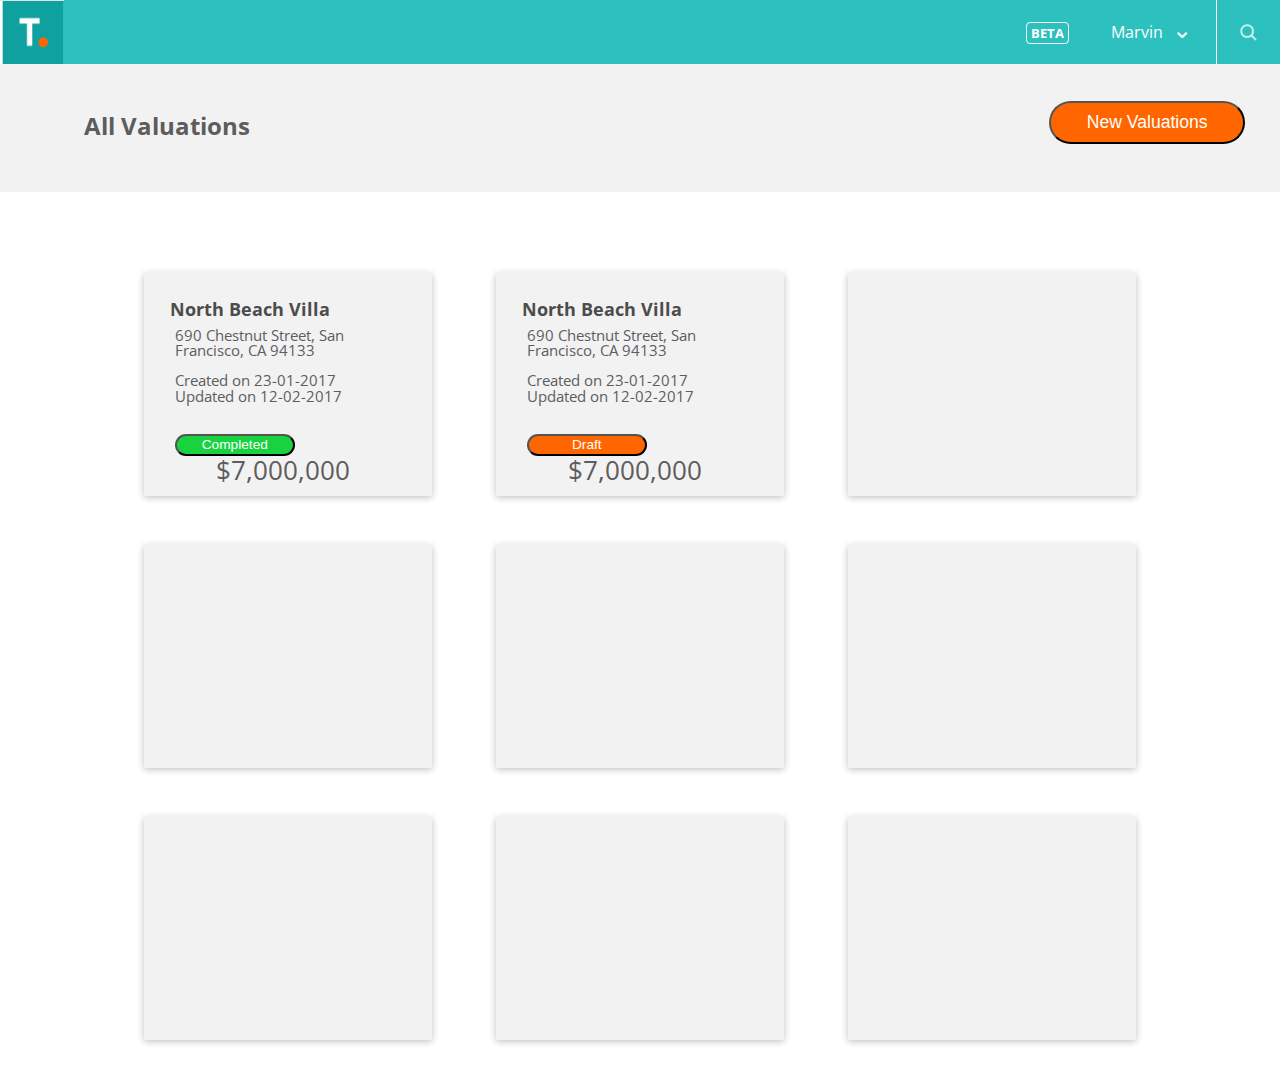
<file: index.html>
<!DOCTYPE HTML>
<html>
	<head>
		<title></title>
		<meta charset="utf-8" />
		<meta name="viewport" content="width=device-width, initial-scale=1" />
		<link href="https://fonts.googleapis.com/css?family=Open+Sans" rel="stylesheet">
		<link rel="stylesheet" href="my.css" />
	</head>
	<body>
		<header>
            <div class="header-image"  id="logo-small">
                <img class="header-image" src="t-logo-small.png" alt="Your logo here" />
            </div>
			<div id="menu">
                <div id="label">BETA</div>
                Marvin
				<div id="symbol">&#8964;</div>
                <div class="header-image" id="search">
                    <img class="header-image"  src="search-icon.png" alt="Seach" />
                </div>
			</div> 
		</header>
		<header id="large-sub-header">
			<div id="index">All Valuations</div>
			<button id="header" type="submit" onclick="location.href='property-info.html'">New Valuations</button>
        </header>
        <div class="home">
			<div class="preview-box">
				<div class="preview-title">North Beach Villa</div>
				<div class="preview-content">
				690 Chestnut Street, San Francisco, CA 94133
				<br><br>
				Created on     23-01-2017
				<br>
				Updated on     12-02-2017
				<br><br><br>
				<button class="status" id="completed">Completed</button> 
				<span id="price">$7,000,000</span>
				</div>
			</div>
			<div class="preview-box">
				<div class="preview-title">North Beach Villa</div>
				<div class="preview-content">
				690 Chestnut Street, San Francisco, CA 94133
				<br><br>
				Created on     23-01-2017
				<br>
				Updated on     12-02-2017
				<br><br><br>
				<button class="status">Draft</button> 
				<span id="price">$7,000,000</span>
				</div>
			</div>
			<div class="preview-box"></div>
			<div class="preview-box"></div>
			<div class="preview-box"></div>
			<div class="preview-box"></div>
			<div class="preview-box"></div>
			<div class="preview-box"></div>
			<div class="preview-box"></div>
        </div>
	</body>
</html>
</file>
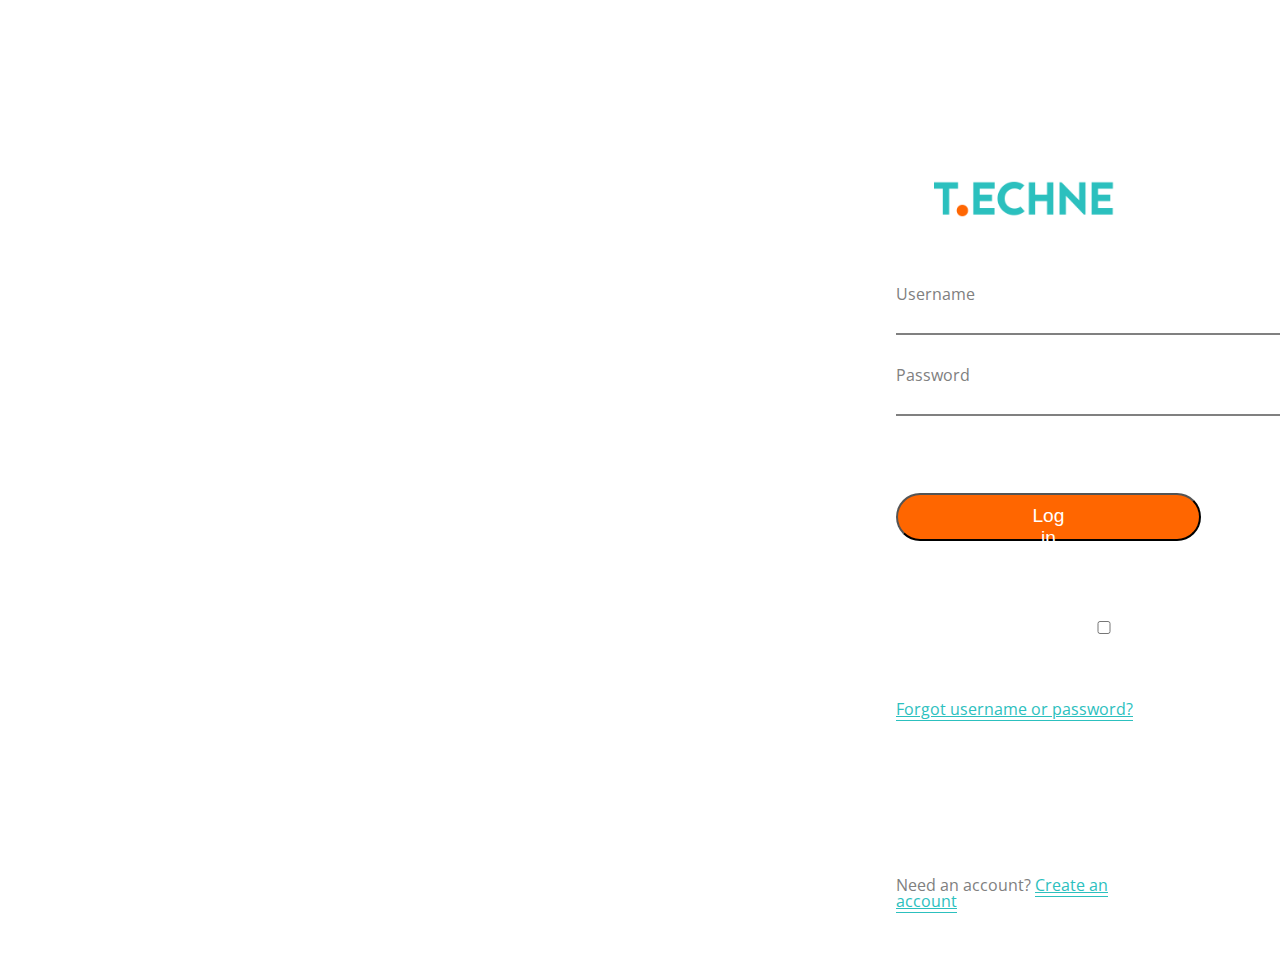
<file: login.html>
<!DOCTYPE HTML>
<html>
<head>
    <title>CRE</title>
    <meta charset="utf-8" />
    <meta name="viewport" content="width=device-width, initial-scale=1" />
    <link href="https://fonts.googleapis.com/css?family=Open+Sans" rel="stylesheet">
	<link rel="stylesheet" href="my.css" />
    <style>
      body {
          display: grid;
          grid-template-columns: 60% 40%;
          font-family: "Open Sans", sans-serif;
          color: gray;
      }

      #hero-img {
          min-height: 100vh;
          background-image: url(https://cdn.glitch.com/34421403-ae74-405f-a72f-bca10d865337%2Foriginal.PNG?1519086761826);
          background-size: cover;
      }

     #logo {
        display: block;
        margin: 11em auto 4em;
    }

    form {
        width: 50%;
        margin: 0 auto;
    }

    label {
        display: block;
        width: 40em;
        color: gray;
        margin: 2em 0;
    }

    label div {
        display: block;
        font-size: 1em;
    }

    label:hover div {
        color: #2CC0BE;
        display: block;
    }

    label:hover {
        color: gray;
    }

    input {
        border: none;
        outline: none;
        font-size: 1.3em;
        padding: 0em 1.5em;
        margin-left: 0%;
        border-bottom: 2px solid gray;
    }

    label:hover input {
        color:gray;
        border-bottom: 2px solid #2CC0BE;
    }

    button {
        display: block;
        margin: 4em auto 4em;
        border-radius: 100px;
        color: white;
        font-size: 1.2em;
        padding: 0.5em 7em;
        background-color: #FF6600;
    
    }
    
    a {
        color: #2CC0BE;
        border-bottom: 1px solid #2CC0BE;
    }
    
    /* Make placeholder text transparent on focus */
    input:focus::-webkit-input-placeholder { 
        color:transparent; 
    }
    input:focus:-moz-placeholder { /* Firefox 18- */ 
        color:transparent; 
    }

    input:focus::-moz-placeholder {  /* Firefox 19+ */
        color:transparent; 
    }
    input:focus:-ms-input-placeholder {  
        color:transparent;
    } 

   #helper {
        display: block;
        width: 50%;
        margin: 4em auto;
   }

   #bottom {
        display: block;
        width: 50%;
        margin: 10em auto 1em;
   }

    </style>
</head>
<body>
    <div id="hero-img"></div>
    <div id="wrapper">
        <img id="logo" src="logo.png" alt="Your logo here" width="200" />
        <form>
            <label>
                <div>Username</div>
                <input>
            </label>
            <label>
                <div>Password</div>
                <input type="password">
            </label>
            <button>
                Log in
            </button>
            <label>
                <input type="checkbox">
                Keep me logged in    
            </label>
        </form>
        <div id="helper"><a href="#">Forgot username or password?</a></div>
        <div id="bottom">Need an account? <a href="#">Create an account</a></div>
    </div>
    <!--    
    <div class="image left" style="top:0; max-width:50%; min-height: 100%">
            <img src="https://cdn.glitch.com/34421403-ae74-405f-a72f-bca10d865337%2Foriginal.PNG?1519086761826" alt="people talking" />
        </div>
        <div class="right">
            <div class="right align-center" style="padding-top: 10%">
            <h2>Name/ Logo</h2>
            </div>
            <div class="align-center">
                <form action="#" method="post">
                <div class="field half" style="width:24%; margin-right:10%">
                                <input name="username" id="name" type="text" placeholder="Username">
                </div>
                <div class="field half" style="width:24%; margin-right:10%">
                    <input name="password" id="password" type="text" placeholder="Password">
                </div>
                <div>
                    <input type="checkbox" id="keepLoggedIn" name="keepLoggedIn" value="keepLoggedIn">
                    <label for="keepLoggedIn">Keep me logged in</label>
                </div>
                <div>
                    <button type="submit" style="box-shadow:#FFFFFF;color:#FFFFFF;background-color: #FF6600;">Log in</button>
                </div>
                </form>
            

                <div class="copyright align-center"  style="margin-top: 5%; margin-left: 50%;"><a href="#">Forgot username or password?</a></div>

                <div class="copyright align-center"  style="margin-top: 5%; margin-left: 50%;">Need an account? <a href="#">Create an account</a></div>
            </div>
        </div>

        <script src="assets/js/jquery.min.js"></script>
        <script src="assets/js/skel.min.js"></script>
        <script src="assets/js/util.js"></script>
        <script src="assets/js/main.js"></script>
    -->
</body>
</html>
</file>
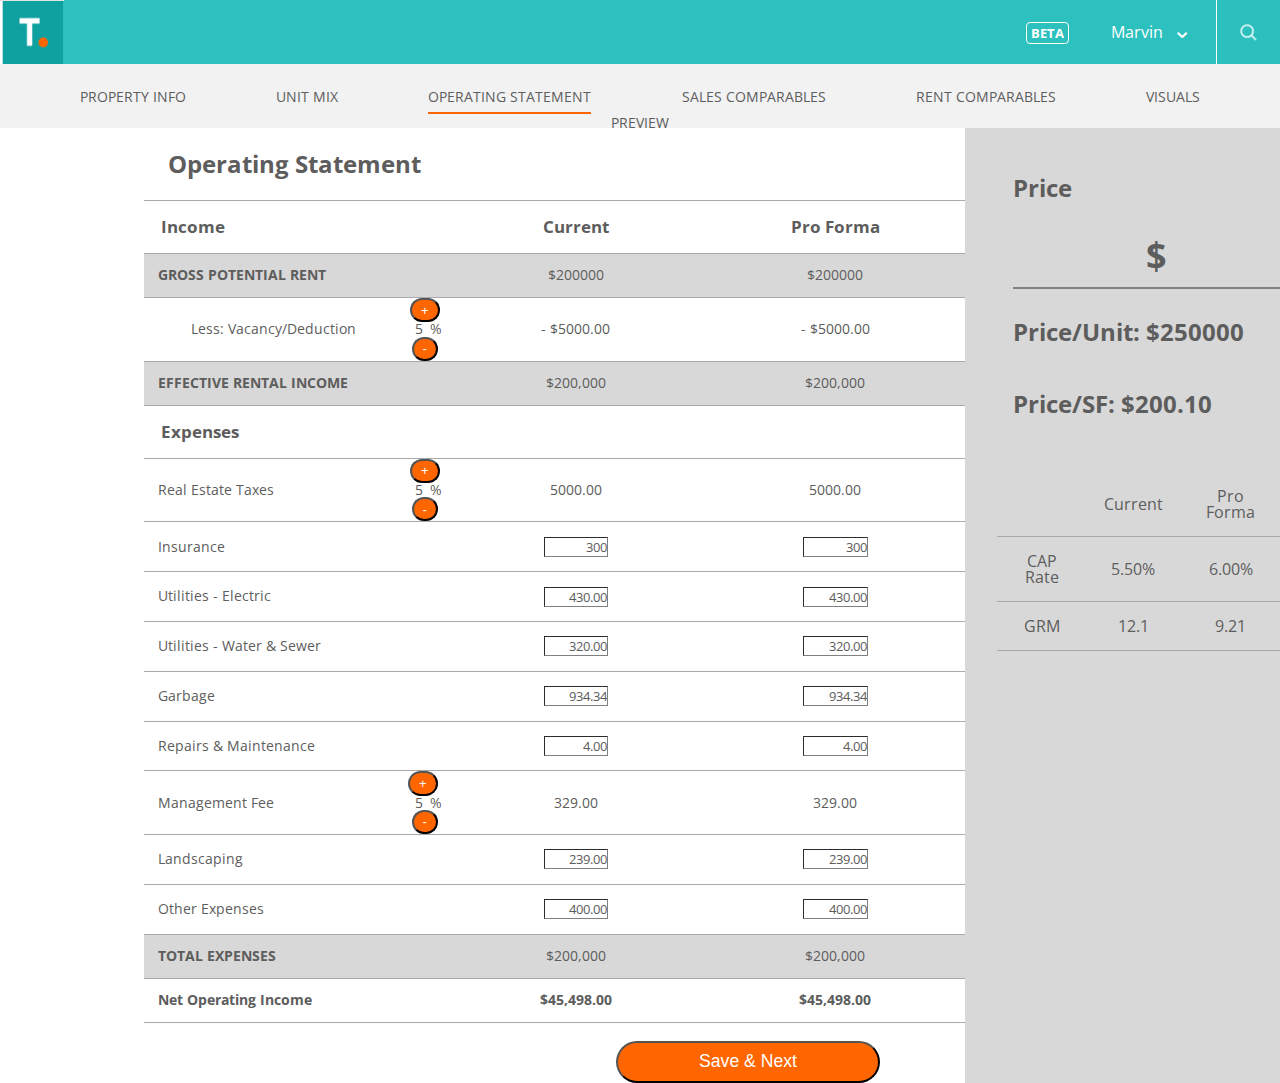
<file: operating-statement.html>
<!DOCTYPE HTML>
<html>
	<head>
		<title></title>
		<meta charset="utf-8" />
		<meta name="viewport" content="width=device-width, initial-scale=1" />
		<link href="https://fonts.googleapis.com/css?family=Open+Sans" rel="stylesheet">
		<link rel="stylesheet" href="my.css" />
	</head>
	<body>
		<header>
            <div class="header-image"  id="logo-small">
                <img class="header-image" src="t-logo-small.png" alt="Your logo here" />
            </div>
			<div id="menu">
                <div id="label">BETA</div>
                Marvin
				<div id="symbol">&#8964;</div>
                <div class="header-image" id="search">
                    <img class="header-image"  src="search-icon.png" alt="Search" />
                </div>
			</div> 
		</header>
		<header id="sub-header">
			<nav>
				<ul>
					<li><a href="property-info.html">PROPERTY INFO</a></li>
					<li><a href="unit-mix.html">UNIT MIX</a></li>
					<li id="selected"><a>OPERATING STATEMENT</a></li>
					<li><a href="sales-comparables.html">SALES COMPARABLES</a></li>
					<li><a href="rent-comparables.html">RENT COMPARABLES</a></li>
					<li><a href="visuals.html">VISUALS</a></li>
					<li><a href="preview.html">PREVIEW</a></li>
				</ul>
			</nav>
		</header>
		<div class="two-columns">
			<h1 id="tc-header">Operating Statement</h1>
			<main>
				<table id="os">
					<thead>
						<tr>
							<th class="sub-section l-align bolder" colspan="2">Income</th>
							<th class="sub-section">Current</th>
							<th class="sub-section">Pro Forma</th>
						</tr>
					</thead>
					<tr class="total">
						<td class="l-align bold" colspan="2">GROSS POTENTIAL RENT</td>
						<td>$<span id="gpr-current">200000</span></td>
						<td>$<span id="gpr-future">200000</span></td>
					</tr>
					<tr>
						<td>Less: Vacancy/Deduction</td>
						<td class="setting"><button class="percent" id="vacancy-plus">+</button><span id="vacancy">  5</span>% <button class="percent" id="vacancy-minus">-</button></td>
						<td>- $<span id="vacancy-current">5000.00</span></td>
						<td>- $<span id="vacancy-future">5000.00</span></td>
					</tr>
					<tr class="total">
						<td class="l-align bold" colspan="2">EFFECTIVE RENTAL INCOME</td>
						<td>$200,000</td>
						<td>$200,000</td>
					</tr>
					<tr>
						<td class="sub-section l-align bolder" span="4">Expenses</td>
					</tr>
					<tr>
						<td class="l-align">Real Estate Taxes</td>
						<td class="setting"><button class="percent" id="taxes-plus">+</button><span id="taxes">  5</span>% <button class="percent" id="taxes-minus">-</button></td>
						<td id="taxes-current">5000.00</td>
						<td id="taxes-future">5000.00</td>
					</tr>
					<tr>
						<td class="l-align" colspan="2">Insurance</td>
						<td><input class="inline-edit" value="300"></td>
						<td><input class="inline-edit" value="300"></td>
					</tr>
					<tr>
						<td class="l-align" colspan="2">Utilities - Electric</td>
						<td><input class="inline-edit" value="430.00"></td>
						<td><input class="inline-edit" value="430.00"></td>
					</tr>
					<tr>
						<td class="l-align" colspan="2">Utilities - Water & Sewer</td>
						<td><input class="inline-edit" value="320.00"></td>
						<td><input class="inline-edit" value="320.00"></td>
					</tr>
					<tr>
						<td class="l-align" colspan="2">Garbage</td>
						<td><input class="inline-edit" value="934.34"></td>
						<td><input class="inline-edit" value="934.34"></td>
					</tr>
					<tr>
						<td class="l-align" colspan="2">Repairs & Maintenance</td>
						<td><input class="inline-edit" value="4.00"></td>
						<td><input class="inline-edit" value="4.00"></td>
					</tr>
					<tr>
						<td class="l-align">Management Fee</td>
						<td class="setting"><button class="percent" id="mgmt-fee-plus">+</button>&nbsp;<span id="mgmt-fee">5</span>% <button class="percent" id="mgmt-fee-minus">-</button></td>
						<td id="mgmt-fee-current">329.00</td>
						<td id="mgmt-fee-future">329.00</td>
					</tr>
					<tr>
						<td class="l-align" colspan="2">Landscaping</td>
						<td><input class="inline-edit" value="239.00"></td>
						<td><input class="inline-edit" value="239.00"></td>
					</tr>
					<tr>
						<td class="l-align" colspan="2">Other Expenses</td>
						<td><input class="inline-edit" value="400.00"></td>
						<td><input class="inline-edit" value="400.00"></td>
					</tr>
					<tr class="total">
						<td class="l-align bold" colspan="2">TOTAL EXPENSES</td>
						<td>$200,000</td>
						<td>$200,000</td>
					</tr>
					<tr>
						<td class="l-align bold" colspan="2">Net Operating Income</td>
						<td class="bold">$45,498.00</td>
						<td class="bold">$45,498.00</td>
					</tr>
				</table>
				<button class="save" id="operating-statement" type="submit" onclick="location.href='sales-comparables.html'">Save & Next</button>
			</main>
			<aside class="total">
				<div class="side-form">
						<div class="bold l-align">Price</div>
						<input type="text" id="os-right" value="$">
						<p class="bold l-align">Price/Unit: <span>$250000</span></br>Price/SF: <span>$200.10</span></p>
				</div>
					<table>
						<thead>
							<tr>
								<th></th>
								<th>Current</th>
								<th>Pro Forma</th>
							</tr>
						</thead>
						<tr>
							<td>CAP Rate</td>
							<td>5.50%</td>
							<td>6.00%</td>
						</tr>
						<tr>
							<td>GRM</td>
							<td>12.1</td>
							<td>9.21</td>
						</tr>
					</table>
			</aside>
		</div>
		<script>
			// increase and decrease buttons
			const txInc = document.querySelector('#taxes-plus')
			const txDec = document.querySelector('#taxes-minus')
			const mgmtInc = document.querySelector('#mgmt-fee-plus')
			const mgmtDec = document.querySelector('#mgmt-fee-minus')
			const vacancyInc = document.querySelector('#vacancy-plus')
			const vacancyDec = document.querySelector('#vacancy-minus')

			// percentages 
			const taxes = document.querySelector('#taxes')
			const mgmtFee = document.querySelector('#mgmt-fee')
			const vacancy = document.querySelector('#vacancy')

			// values
			const taxesCurrent = document.querySelector('#taxes-current')
			const taxesFuture = document.querySelector('#taxes-future')
			const mgmtCurrent = document.querySelector('#mgmt-fee-current')
			const mgmtFuture = document.querySelector('#mgmt-fee-future')
			const vacancyCurrent = document.querySelector('#vacancy-current')
			const vacancyFuture = document.querySelector('#vacancy-future')

			const currentGpr = document.querySelector('#gpr-current')
			const futureGpr = document.querySelector('#gpr-future')

      const inputs = Array.from(document.querySelectorAll('#os input'))
			
      inputs.forEach(function(el) {
				el.addEventListener('input', function() {
					if (isNaN(this.value)) {
						this.style.color = 'red'
					} else {
						this.style.color = 'inherit'
					}
				})
			})

			// update property taxes
			txInc.addEventListener('click', function() {
        handleChange(true, taxes, currentGpr, futureGpr, taxesCurrent,taxesFuture)
			})
			txDec.addEventListener('click', function() {
        handleChange(false, taxes, currentGpr, futureGpr, taxesCurrent,taxesFuture)
			})

			// update management fee
			mgmtInc.addEventListener('click', function() {
				handleChange(true, mgmtFee, currentGpr, futureGpr, mgmtCurrent, mgmtFuture)
			})
			mgmtDec.addEventListener('click', function() {
				handleChange(false, mgmtFee, currentGpr, futureGpr, mgmtCurrent, mgmtFuture)
			})

			// update vacancy 
			vacancyInc.addEventListener('click', function() {
				handleChange(true, vacancy, currentGpr, futureGpr, vacancyCurrent, vacancyFuture)
			})
			vacancyDec.addEventListener('click', function() {
				handleChange(false, vacancy, currentGpr, futureGpr, vacancyCurrent, vacancyFuture)
			})

			function handleChange(hasIncreased, percentInput, srcCurrent, srcFuture, targetCurrent, targetFuture) {
				const oldPercent = parseInt(percentInput.textContent)
        let newPercent = oldPercent

        if (hasIncreased) {
					newPercent = Math.min((oldPercent + 1), 100)
				} else {
					newPercent = Math.max((oldPercent - 1), 0)
				}

				if (oldPercent != newPercent) {
          targetCurrent.textContent = calculatePercentage(newPercent, parseFloat(srcCurrent.textContent))
          targetFuture.textContent = calculatePercentage(newPercent, parseFloat(srcFuture.textContent))
					percentInput.textContent = newPercent
				}
			}

			function calculatePercentage(newPercent, baseValue) {
				let multiplicator = newPercent/ 100
        return (baseValue * multiplicator).toFixed(2)
			}
		</script>
	</body>
</html>
</file>
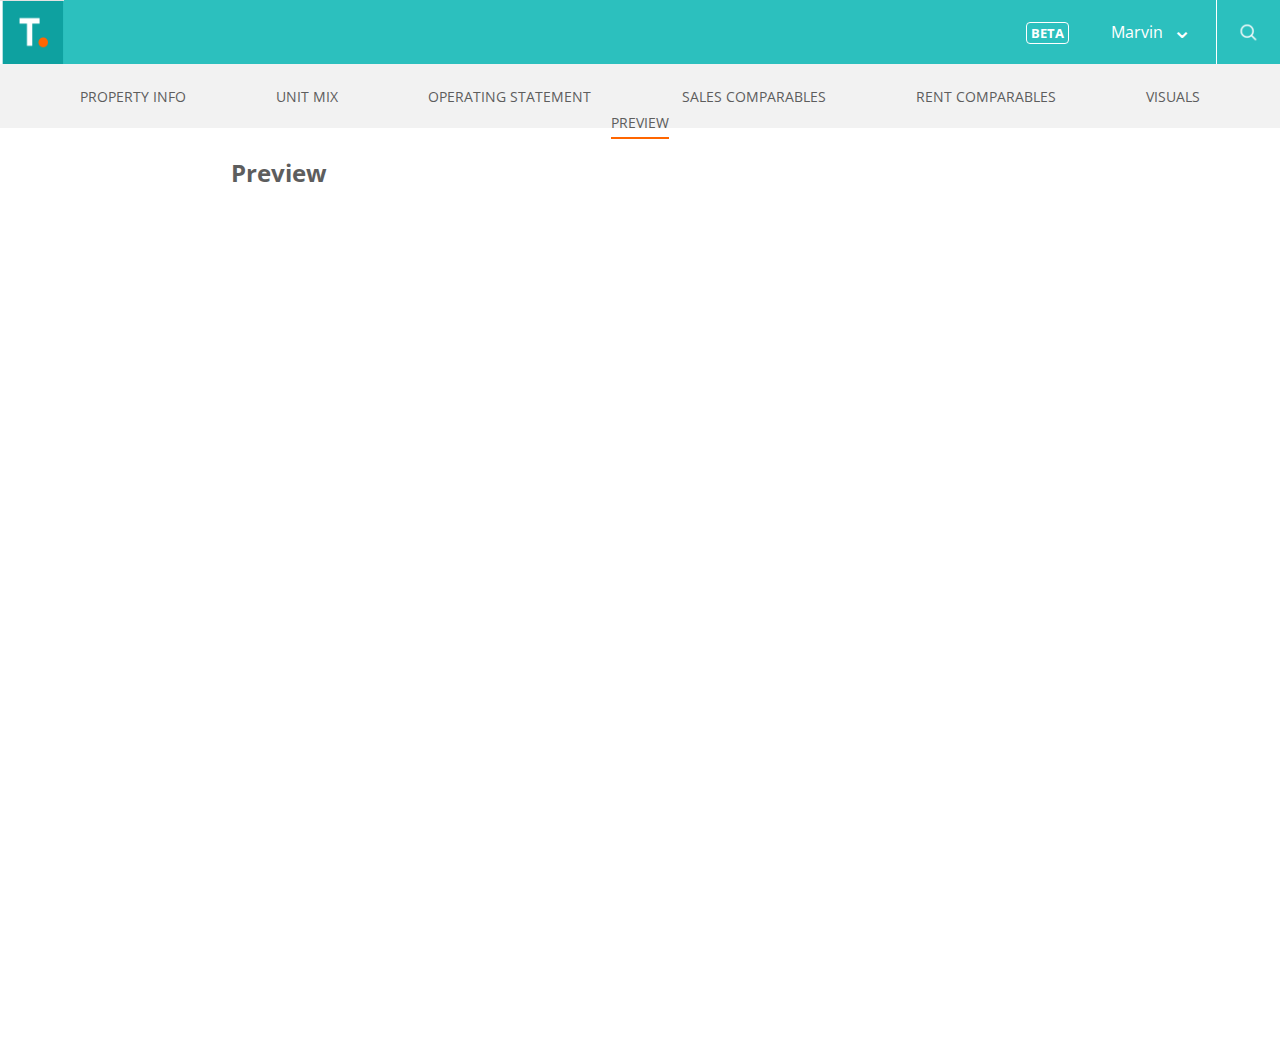
<file: preview.html>
<!DOCTYPE HTML>
<html>
	<head>
		<title></title>
		<meta charset="utf-8" />
		<meta name="viewport" content="width=device-width, initial-scale=1" />
		<link href="https://fonts.googleapis.com/css?family=Open+Sans" rel="stylesheet">
        <link href="https://fonts.googleapis.com/icon?family=Material+Icons" rel="stylesheet">
		<link rel="stylesheet" href="my.css" />
	</head>
	<body>
		<header>
            <div class="header-image"  id="logo-small" onclick="location.href='index.html';">
                <img class="header-image" src="t-logo-small.png" alt="Your logo here" />
            </div>
			<div id="menu">
                <div id="label">BETA</div>
                Marvin
				<div id="symbol">&#8964;</div>
                <div class="header-image" id="search">
                    <img class="header-image"  src="search-icon.png" alt="Seach" />
                </div>
			</div> 
		</header>
		<header id="sub-header">
			<nav>
				<ul>
					<li><a href="property-info.html">PROPERTY INFO</a></li>
					<li><a href="unit-mix.html">UNIT MIX</a></li>
					<li><a href="operating-statement.html">OPERATING STATEMENT</a></li>
					<li><a href="sales-comparables.html">SALES COMPARABLES</a></li>
					<li><a href="rent-comparables.html">RENT COMPARABLES</a></li>
					<li><a href="visuals.html">VISUALS</a></li>
					<li id="selected"><a>PREVIEW</a></li>
				</ul>
			</nav>
        </header>
        <div class="two-rows">
			<h1>Preview</h1>
                        <iframe src="https://drive.google.com/file/d/1yEazzvUszZLk6OCmr6YxIcXf_a8VRexZ/preview" width="100%" height="100%"></iframe>		</div>
	</body>
</html>
</file>
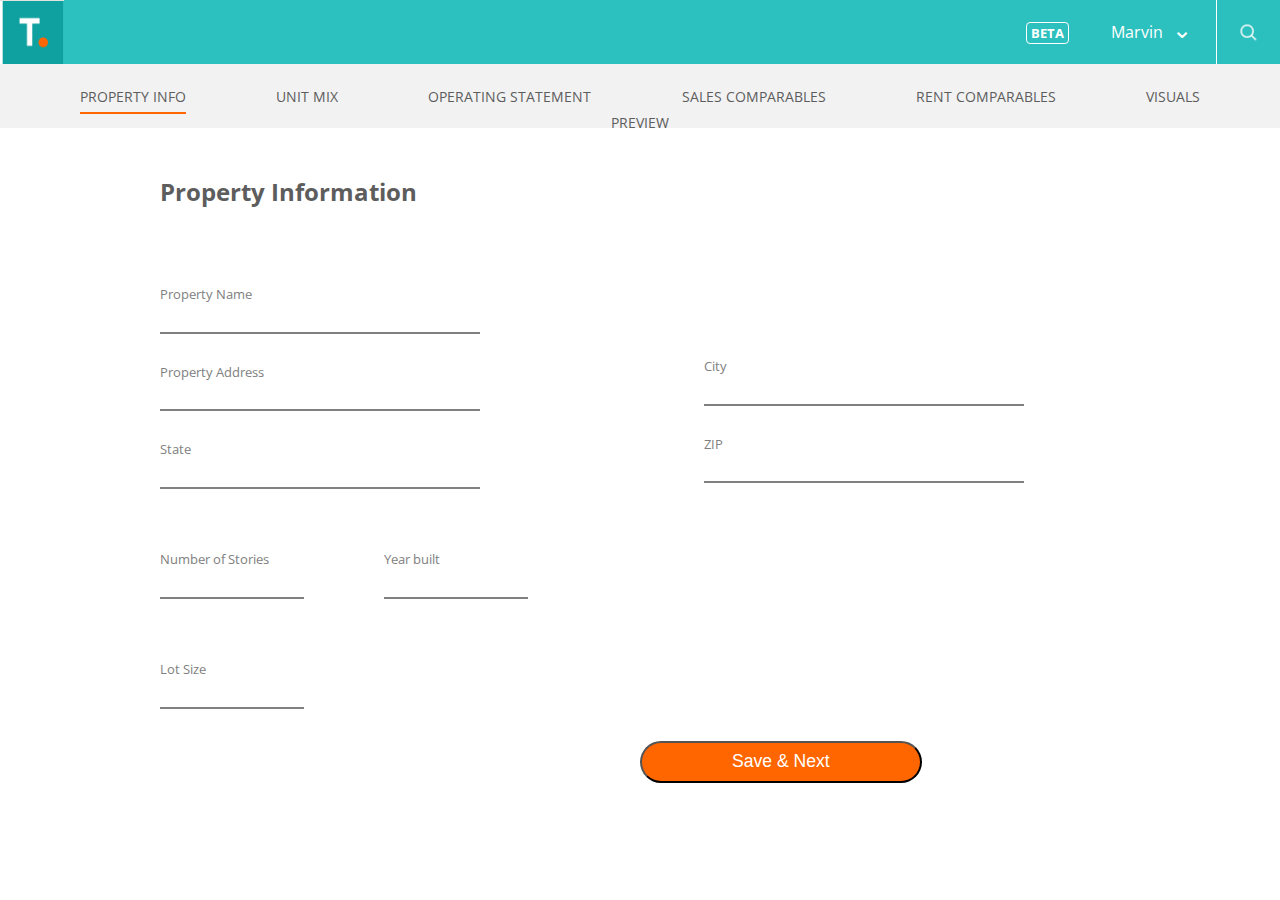
<file: property-info.html>
<!DOCTYPE HTML>
<html>
	<head>
		<title></title>
		<meta charset="utf-8" />
		<meta name="viewport" content="width=device-width, initial-scale=1" />
		<link href="https://fonts.googleapis.com/css?family=Open+Sans" rel="stylesheet">
		<link rel="stylesheet" href="my.css" />
	</head>
	<body>
		<header>
            <div class="header-image"  id="logo-small" onclick="location.href='index.html';">
                <img class="header-image" src="t-logo-small.png" alt="Your logo here" />
            </div>
			<div id="menu">
                <div id="label">BETA</div>
                Marvin
				<div id="symbol">&#8964;</div>
                <div class="header-image" id="search">
                    <img class="header-image"  src="search-icon.png" alt="Seach" />
                </div>
			</div> 
		</header>
		<header id="sub-header">
			<nav>
				<ul>
					<li id="selected"><a>PROPERTY INFO</a></li>
					<li><a href="unit-mix.html">UNIT MIX</a></li>
					<li><a href="operating-statement.html">OPERATING STATEMENT</a></li>
					<li><a href="sales-comparables.html">SALES COMPARABLES</a></li>
					<li><a href="rent-comparables.html">RENT COMPARABLES</a></li>
					<li><a href="visuals.html">VISUALS</a></li>
					<li><a href="preview.html">PREVIEW</a></li>
				</ul>
			</nav>
        </header>
        <div class="wrapper">
            <h1 class="auto-margin">Property Information</h1>
            <!-- part 1 of the form -->
            <form id="form-left">
                <label>
                    <div>Property Name</div>
                    <input>
                </label>
                <label>
                    <div>Property Address</div>
                    <input>
                </label>
                <label>
                    <div>State</div>
                    <input>
                </label>
                <div class="box">
                    <label class="half-size">
                        <div class="half-size">Number of Stories</div>
                        <input class="half-size">
                    </label>
                    <label class="half-size">
                        <div class="half-size">Year built</div>
                        <input class="half-size">
                    </label>
                </div>
                <label class="half-size">
                    <div class="half-size">Lot Size</div>
                    <input class="half-size">
                </label>
            </form>
            <!-- part 2 of the form -->
            <form id="form-right">
                <label>
                    <div>City</div>
                    <input>
                </label>
                <label>
                    <div>ZIP</div>
                    <input>
                </label>
            </form>
            <button class="save" id="property-info" type="submit" onclick="location.href='unit-mix.html'">Save & Next</button>
        </div>
	</body>
</html>
</file>
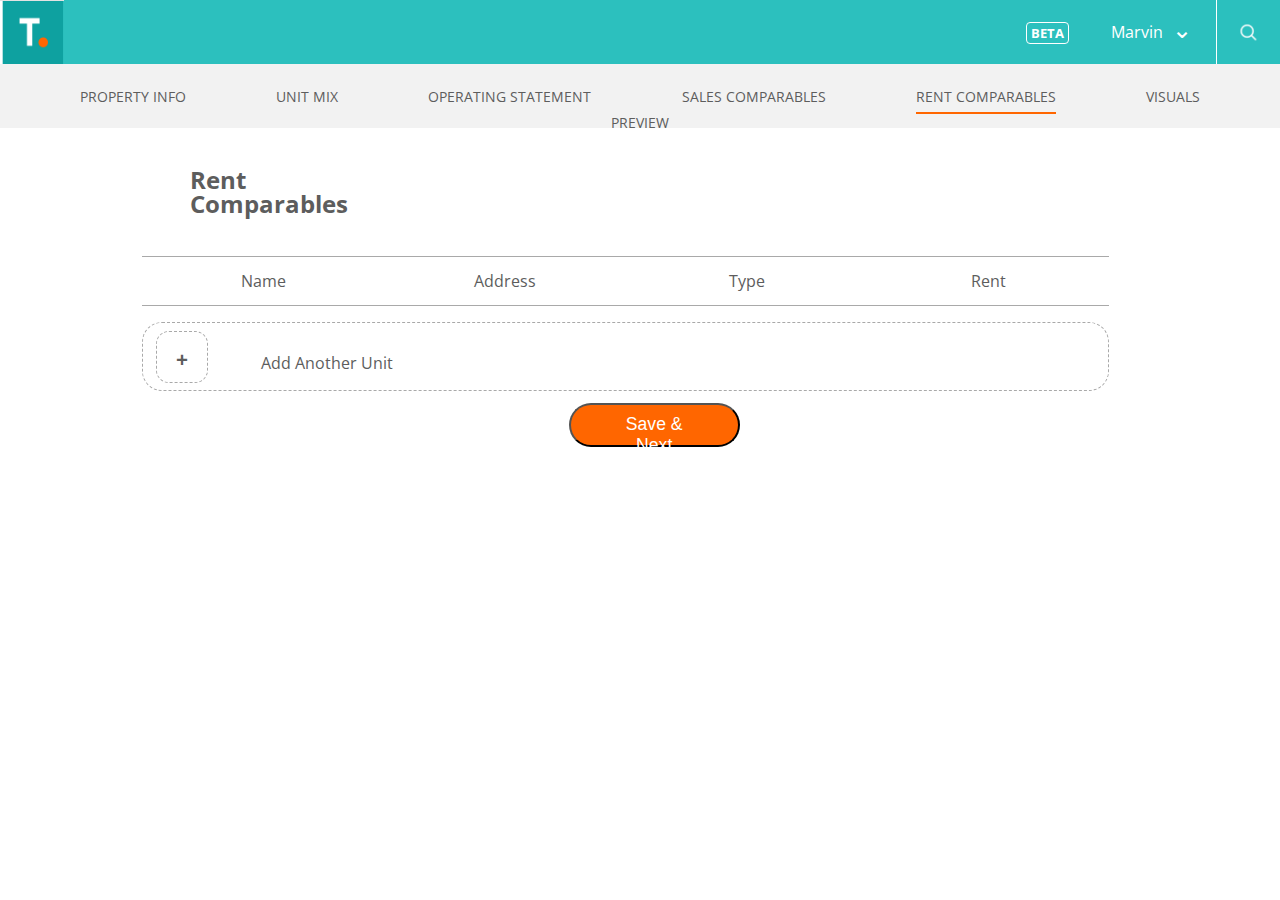
<file: rent-comparables.html>
<!DOCTYPE HTML>
<html>
	<head>
		<title></title>
		<meta charset="utf-8" />
		<meta name="viewport" content="width=device-width, initial-scale=1" />
		<link href="https://fonts.googleapis.com/css?family=Open+Sans" rel="stylesheet">
		<link rel="stylesheet" href="my.css" />
	</head>
	<body>
		<header>
            <div class="header-image"  id="logo-small" onclick="location.href='index.html';">
                <img class="header-image" src="t-logo-small.png" alt="Your logo here" />
            </div>
			<div id="menu">
                <div id="label">BETA</div>
                Marvin
				<div id="symbol">&#8964;</div>
                <div class="header-image" id="search">
                    <img class="header-image"  src="search-icon.png" alt="Seach" />
                </div>
			</div> 
		</header>
		<header id="sub-header">
			<nav>
				<ul>
					<li><a href="property-info.html">PROPERTY INFO</a></li>
					<li><a href="unit-mix.html">UNIT MIX</a></li>
					<li><a href="operating-statement.html">OPERATING STATEMENT</a></li>
					<li><a href="sales-comparables.html">SALES COMPARABLES</a></li>
					<li id="selected"><a>RENT COMPARABLES</a></li>
					<li><a href="visuals.html">VISUALS</a></li>
					<li><a href="preview.html">PREVIEW</a></li>
				</ul>
			</nav>
        </header>
        <div class="wrapper">
            <h1>Rent Comparables</h1>
            <table>
                <tr>
                    <th>Name</th>
                    <th>Address</th>
                    <th>Type</th>
                    <th>Rent</th>
                </tr>
            </table>
            <div id="add-more">
                <span class="add-more-content">Add Another Unit</span>
                <div class="add-more-content" id="plus">+</div>
                <span class="add-more-content text ita bold hidden">Property Information</span>
                <span class="add-more-content text ita bold hidden" id="right">Rent Information</span>
                    <div class="hidden popup-form">
                        <!-- part 1 of the form -->
                        <form id="form-1">
                            <label>
                                <div>Property Name</div>
                                <input placeholder="North Beach Villa">
                            </label>
                            <label>
                                <div>Property Address</div>
                                <input placeholder="690 Chestnut Street">
                            </label>
                            <label>
                                <div>City</div>
                                <input placeholder="San Francisco">
                            </label>
                        </form>
                        <!-- part 2 of the form -->
                        <form id="form-2">
                            <label class="half-size">
                                <div class="half-size">State</div>
                                <input class="half-size" placeholder="CA">
                            </label>
                            <label class="half-size">
                                <div class="half-size">ZIP</div>
                                <input class="half-size" placeholder="94911">
                            </label>
                            <label class="half-size">
                                <div class="half-size">Year built</div>
                                <input class="half-size" placeholder="1978">
                            </label>
                        </form>
                        <!-- part 3 of the form -->
                        <form id="form-5">
                            <label class="half-size">
                                <div class="half-size more-padding">Unit Type</div>
                                <select class="buttonize down-arrow">
                                    <option>1 Bedroom & 1 Bathroom</option>
                                    <option>1 Bedroom & 2 Bathroom</option>
                                    <option>2 Bedroom & 1 Bathroom</option>
                                </select>
                            </label>
                            <label class="half-size l-margin">
                                <div class="half-size more-padding">Current Rent/Mo.</div>
                                <input class="half-size" placeholder="$2,100">
                            </label>
                        </form>
                        <button class="add hidden" id="rent">Add</button>
                    </div>
            </div>
            <button class="save" type="submit" onclick="location.href='preview.html';">Save & Next</button>
        </div>
        <script>
            const table = document.getElementsByTagName('table')[0]
            // FIXME add edit button
            const row = document.querySelector('.editable')
            const form = document.querySelector('.popup-form')
            const plus = document.getElementById('plus')
            const addMore = document.getElementById('add-more')
            const text = document.querySelectorAll('span')
            const saveButton = document.querySelector('.save')
            const addButton = document.querySelector('.add')

            const wrapper = document.querySelector('.wrapper')

            addButton.addEventListener('click', function() {
                // closing popup
                wrapper.classList.remove('resized')
                addMore.classList.remove('expanded')
                wrapper.classList.remove('resized')
                saveButton.classList.remove('hidden')
                addButton.classList.add('hidden')
                
                form.classList.add('hidden')
                text.forEach(function(t) {
                    if (t.classList.contains('text')) {
                        t.classList.add('hidden') 
                    } else { 
                        t.classList.remove('hidden')
                    }
                })
                addNewRow()
            })

            plus.addEventListener('click', function() {
                // opening popup
                saveButton.classList.add('hidden')
                addMore.classList.add('expanded')
                wrapper.classList.add('resized')

                form.classList.remove('hidden')
                addButton.classList.remove('hidden')
                text.forEach(function(t) {
                    if (t.classList.contains('text')) {
                        t.classList.remove('hidden') 
                    } else { 
                        t.classList.add('hidden')
                    }
                })
            })

            // FIXME add edit button
            row.addEventListener('click', function(evt) {
                if (evt.target.classList.contains('inline-edit')) return
                this.querySelectorAll('input').forEach(elem => elem.hasAttribute('disabled') ? elem.removeAttribute('disabled') : elem.setAttribute('disabled', ''))
            })


            function addNewRow() {
                const newRow = table.insertRow(table.rows.length);
                newRow.classList.add('editable')

                const cell1 = newRow.insertCell(0);
                const cell2 = newRow.insertCell(1);
                const cell3 = newRow.insertCell(2);
                const cell4 = newRow.insertCell(3);

                let inputs = []
                for (var i = 1; i < 5; i ++) {
                    inputs.push(document.createElement('input'))
                } 
                inputs.forEach(element => {
                    // element.classList.add('inline-edit')
                    element.classList.add('disabled')
                });

                cell1.innerText = 'North Beach Villa'
                cell2.innerText = '690 Chestnut Street, San Francisco, CA 94911'
                cell3.innerText = '1 Bedroom & 1 Bathroom'
                cell4.innerText = '$2,100';

                cell1.appendChild(inputs[0]);
                cell2.appendChild(inputs[1]);
                cell3.appendChild(inputs[2]);
                cell4.appendChild(inputs[3]);
            }
        </script>
	</body>
</html>
</file>
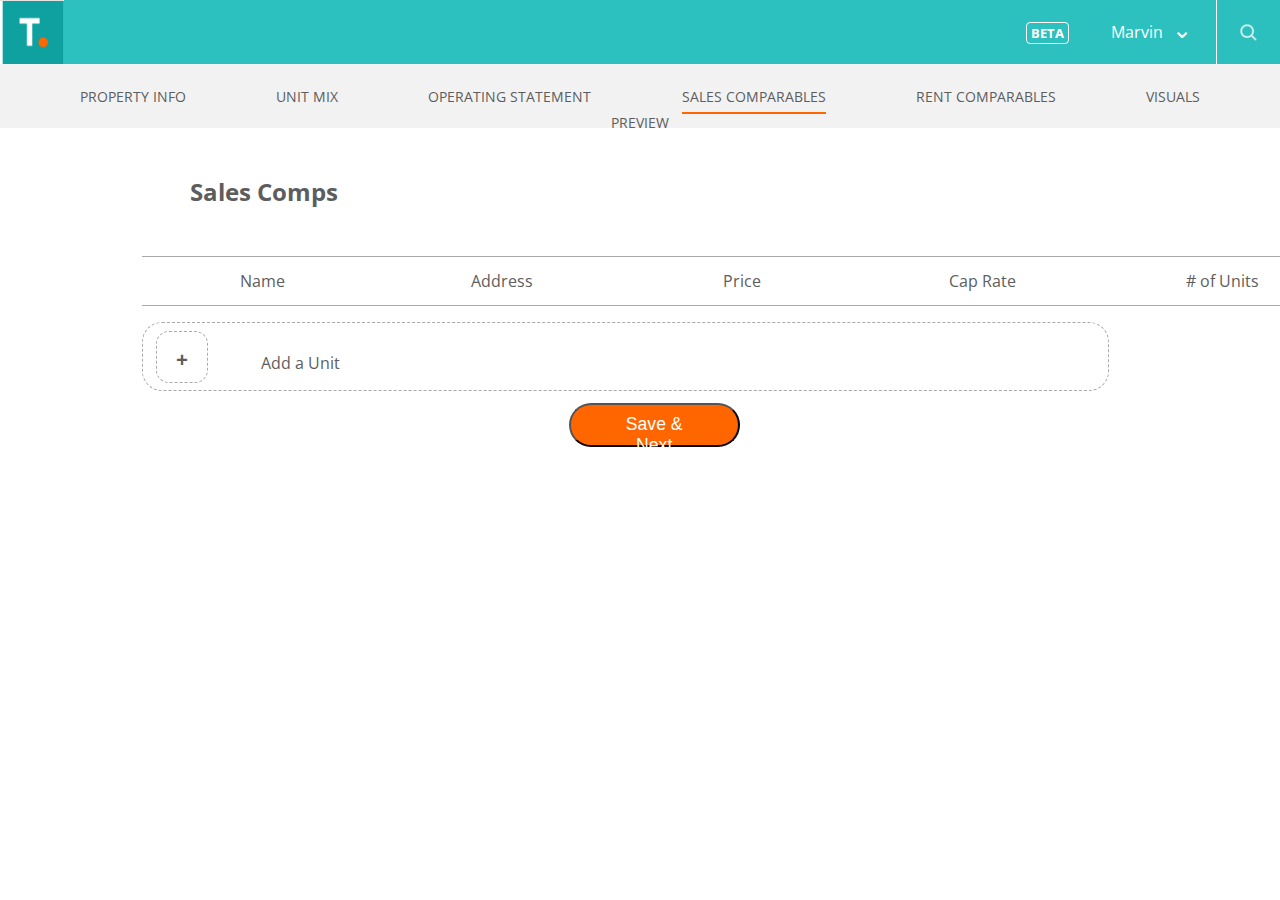
<file: sales-comparables.html>
<!DOCTYPE HTML>
<html>
	<head>
		<title></title>
		<meta charset="utf-8" />
		<meta name="viewport" content="width=device-width, initial-scale=1" />
        <link href="https://fonts.googleapis.com/css?family=Open+Sans" rel="stylesheet">
        <link href="https://fonts.googleapis.com/icon?family=Material+Icons" rel="stylesheet">
		<link rel="stylesheet" href="my.css" />
	</head>
	<body>
		<header>
            <div class="header-image"  id="logo-small" onclick="location.href='index.html';">
                <img class="header-image" src="t-logo-small.png" alt="Your logo here" />
            </div>
			<div id="menu">
                <div id="label">BETA</div>
                Marvin
				<div id="symbol">&#8964;</div>
                <div class="header-image" id="search">
                    <img class="header-image"  src="search-icon.png" alt="Seach" />
                </div>
			</div> 
		</header>
		<header id="sub-header">
			<nav>
				<ul>
					<li><a href="property-info.html">PROPERTY INFO</a></li>
					<li><a href="unit-mix.html">UNIT MIX</a></li>
					<li><a href="operating-statement.html">OPERATING STATEMENT</a></li>
					<li id="selected"><a>SALES COMPARABLES</a></li>
					<li><a href="rent-comparables.html">RENT COMPARABLES</a></li>
					<li><a href="visuals.html">VISUALS</a></li>
					<li><a href="preview.html">PREVIEW</a></li>
				</ul>
			</nav>
        </header>
        <div class="wrapper" id="main">
            <h1>Sales Comps</h1>
            <table>
                <tr>
                    <th>Name</th>
                    <th>Address</th>
                    <th>Price</th>
                    <th>Cap Rate</th>
                    <th># of Units</th>
                    <th></th>
                </tr>
            </table>
            <div id="add-more">
                <span class="add-more-content">Add a Unit</span>
                <div class="add-more-content" id="plus">+</div>
                <span class="add-more-content text ita bold hidden">Property Information</span>
                <span class="add-more-content text ita bold hidden" id="right">Financial Information</span>
                    <div class="hidden popup-form">
                        <!-- part 1 of the form -->
                        <form id="form-1">
                            <label>
                                <div>Property Name</div>
                                <input placeholder="North Beach Villa">
                            </label>
                            <label>
                                <div>Property Address</div>
                                <input placeholder="690 Chestnut Street">
                            </label>
                            <label>
                                <div>City</div>
                                <input placeholder="San Francisco">
                            </label>
                        </form>
                        <!-- part 2 of the form -->
                        <form id="form-2">
                            <label class="half-size">
                                <div class="half-size">State</div>
                                <input class="half-size" placeholder="CA">
                            </label>
                            <label class="half-size">
                                <div class="half-size">ZIP</div>
                                <input class="half-size" placeholder="94911">
                            </label>
                            <label class="half-size">
                                <div class="half-size">Year built</div>
                                <input class="half-size" placeholder="1978">
                            </label>
                        </form>
                        <!-- part 3 of the form -->
                        <form id="form-3">
                            <label class="half-size">
                                <div class="half-size">Sales Price</div>
                                <input class="half-size" placeholder="$3,400,000">
                            </label>
                            <label class="half-size">
                                <div class="half-size">Total # of Units</div>
                                <input class="half-size" placeholder="16">
                            </label>
                            <label class="half-size">
                                <div class="half-size">Total Price/Unit</div>
                                <input class="half-size" placeholder="$212,500">
                            </label>
                        </form>
                        <!-- part 4 of the form -->
                        <form id="form-4">
                            <label class="half-size">
                                <div class="half-size">Cap Rate</div>
                                <input class="half-size" placeholder="4.2%">
                            </label>
                            <label class="half-size">
                                <div class="half-size">GRM</div>
                                <input class="half-size" placeholder="12.12">
                            </label>
                            <label class="half-size">
                                <div class="half-size">Price/SF</div>
                                <input class="half-size" placeholder="$138.22">
                            </label>
                        </form>
                        <button class="add hidden">Add</button>
                    </div>
            </div>
            <button class="save" type="submit" onclick="location.href='rent-comparables.html';">Save & Next</button>
        </div>
        <script>
            const table = document.getElementsByTagName('table')[0]
            const editButton = document.querySelector('.editable')
            const form = document.querySelector('.popup-form')
            const plus = document.getElementById('plus')
            const addMore = document.getElementById('add-more')
            const text = document.querySelectorAll('span')
            const saveButton = document.querySelector('.save')
            const addButton = document.querySelector('.add')

            const wrapper = document.querySelector('#main')

            addButton.addEventListener('click', function() {
                // closing popup
                wrapper.classList.remove('resized')
                addMore.classList.remove('expanded')
                wrapper.classList.remove('resized')
                saveButton.classList.remove('hidden')
                addButton.classList.add('hidden')
                
                form.classList.add('hidden')
                text.forEach(function(t) {
                    if (t.classList.contains('text')) {
                        t.classList.add('hidden') 
                    } else { 
                        t.classList.remove('hidden')
                    }
                })
                addNewRow()
            })

            plus.addEventListener('click', function() {
                // opening popup
                saveButton.classList.add('hidden')
                addMore.classList.add('expanded')
                wrapper.classList.add('resized')

                form.classList.remove('hidden')
                addButton.classList.remove('hidden')
                text.forEach(function(t) {
                    if (t.classList.contains('text')) {
                        t.classList.remove('hidden') 
                    } else { 
                        t.classList.add('hidden')
                    }
                })
            })

            // FIXME add edit button
            editButton.addEventListener('click', function(evt) {
                console.log('hello')
                if (evt.target.classList.contains('inline-edit')) return
                this.querySelectorAll('input').forEach(elem => elem.hasAttribute('disabled') ? elem.removeAttribute('disabled') : elem.setAttribute('disabled', ''))
            })


            function addNewRow() {
                const newRow = table.insertRow(table.rows.length);

                const cell1 = newRow.insertCell(0);
                const cell2 = newRow.insertCell(1);
                const cell3 = newRow.insertCell(2);
                const cell4 = newRow.insertCell(3);
                const cell5 = newRow.insertCell(4);
                const cell6 = newRow.insertCell(5);
                cell6.classList.add('editable')

                const percent = document.createElement('span')
                const editIcon = document.createElement('i')

                let inputs = []
                for (var i = 1; i < 6; i ++) {
                    inputs.push(document.createElement('input'))
                } 
                inputs.forEach(element => {
                    // element.classList.add('inline-edit')
                    element.classList.add('disabled')
                });

                editIcon.classList.add('medium')
                editIcon.classList.add('material-icons')
                editIcon.innerText = 'edit'
                // percent.innerText = '%';
                // cell3.innerText = '$';

                // FIXME use user input - now adding default data
                cell1.innerText = 'North Beach Villa'
                cell2.innerText = '690 Chestnut Street, San Francisco, CA 94911'
                cell3.innerText = '$4,800,000'
                cell4.innerText = '4.3%'
                cell5.innerText = '14'

                cell1.appendChild(inputs[0]);
                cell2.appendChild(inputs[1]);
                cell3.appendChild(inputs[2]);
                cell4.appendChild(inputs[3]);
                cell4.appendChild(percent)
                cell5.appendChild(inputs[4]);
                cell6.appendChild(editIcon);
            }
        </script>
	</body>
</html>
</file>
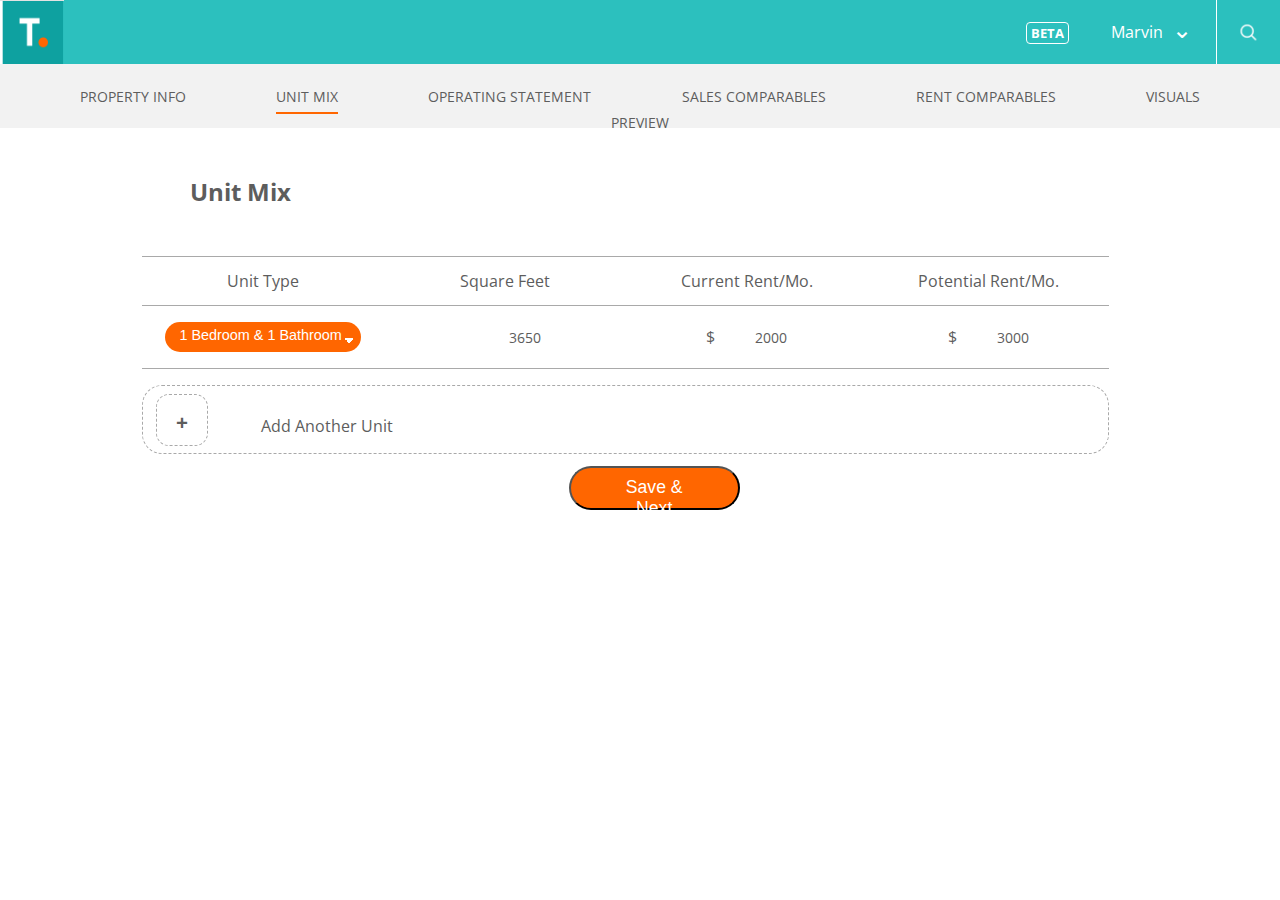
<file: unit-mix.html>
<!DOCTYPE HTML>
<html>
	<head>
		<title></title>
		<meta charset="utf-8" />
		<meta name="viewport" content="width=device-width, initial-scale=1" />
		<link href="https://fonts.googleapis.com/css?family=Open+Sans" rel="stylesheet">
		<link rel="stylesheet" href="my.css" />
	</head>
	<body>
		<header>
            <div class="header-image"  id="logo-small" onclick="location.href='index.html';">
                <img class="header-image" src="t-logo-small.png" alt="Your logo here" />
            </div>
			<div id="menu">
                <div id="label">BETA</div>
                Marvin
				<div id="symbol">&#8964;</div>
                <div class="header-image" id="search">
                    <img class="header-image"  src="search-icon.png" alt="Seach" />
                </div>
			</div> 
		</header>
		<header id="sub-header">
			<nav>
				<ul>
					<li><a href="property-info.html">PROPERTY INFO</a></li>
					<li id="selected"><a>UNIT MIX</a></li>
					<li><a href="operating-statement.html">OPERATING STATEMENT</a></li>
					<li><a href="sales-comparables.html">SALES COMPARABLES</a></li>
					<li><a href="rent-comparables.html">RENT COMPARABLES</a></li>
					<li><a href="visuals.html">VISUALS</a></li>
					<li><a href="preview.html">PREVIEW</a></li>
				</ul>
			</nav>
        </header>
        <div class="wrapper">
            <h1>Unit Mix</h1>
            <table>
                <thead>
                    <tr>
                        <th>Unit Type</th>
                        <th>Square Feet</th>
                        <th>Current Rent/Mo.</th>
                        <th>Potential Rent/Mo.</th>
                    </tr>
                </thead>
                <tbody>
                    <tr class="editable">
                        <td>
                            <select class="buttonize down-arrow">
                                <option>1 Bedroom & 1 Bathroom</option>
                                <option>1 Bedroom & 2 Bathroom</option>
                                <option>2 Bedroom & 1 Bathroom</option>
                            </select>
                        </td>
                        <td><input class="inline-edit" disabled value="3650"></td>
                        <td>$<input class="inline-edit" disabled value="2000"></td>
                        <td>$<input class="inline-edit" disabled value="3000"></td>
                    </tr>
                </tbody>
            </table>
            <div id="add-more">
                <div class="add-more-content" id="plus">+</div>
                <span class="add-more-content">Add Another Unit</span>
            </div>
            <button class="save" type="submit" onclick="location.href='operating-statement.html'">Save & Next</button>
        </div>
        <script>
            const addMore = document.getElementById('plus')
            const saveButton = document.querySelector('.save')
            const dropdown = document.querySelector('select')
            const table = document.getElementsByTagName('tbody')[0]
            // TODO fix for multiple rows
            const row = document.querySelector('.editable')

            addMore.addEventListener('click', function() {
                // saveButton.classList.add('hidden')
                // form.classList.remove('hidden')
                addNewRow()
            })

            dropdown.addEventListener('click', function(evt) {
                evt.stopPropagation()
            })

            row.addEventListener('click', function(evt) {
                if (evt.target.classList.contains('inline-edit')) return
                this.querySelectorAll('input').forEach(elem => elem.hasAttribute('disabled') ? elem.removeAttribute('disabled') : elem.setAttribute('disabled', ''))
            })

            function addNewRow() {
                const newRow = table.insertRow(table.rows.length);
                const cell1 = newRow.insertCell(0);
                const cell2 = newRow.insertCell(1);
                const cell3 = newRow.insertCell(2);
                const cell4 = newRow.insertCell(3);

                const dropdown = document.createElement('select') 
                const option1 = document.createElement('option') 
                const option2 = document.createElement('option') 
                const option3 = document.createElement('option') 

                const input2 = document.createElement('input')
                const input3 = document.createElement('input')
                const input4 = document.createElement('input')

                newRow.classList.add('editable')
                dropdown.classList.add('buttonize')
                dropdown.classList.add('down-arrow')

                option1.innerText = '1 Bedroom & 1 Bathroom'
                option2.innerText = '1 Bedroom & 2 Bathroom'
                option3.innerText = '2 Bedroom & 1 Bathroom'

                dropdown.appendChild(option1)
                dropdown.appendChild(option2)
                dropdown.appendChild(option3)
                
                input2.classList.add('inline-edit')
                input3.classList.add('inline-edit')
                input4.classList.add('inline-edit')

                cell3.innerText = '$';
                cell4.innerText = '$';

                cell1.appendChild(dropdown);
                cell2.appendChild(input2);
                cell3.appendChild(input3);
                cell4.appendChild(input4);
            }
        </script>
	</body>
</html>
</file>
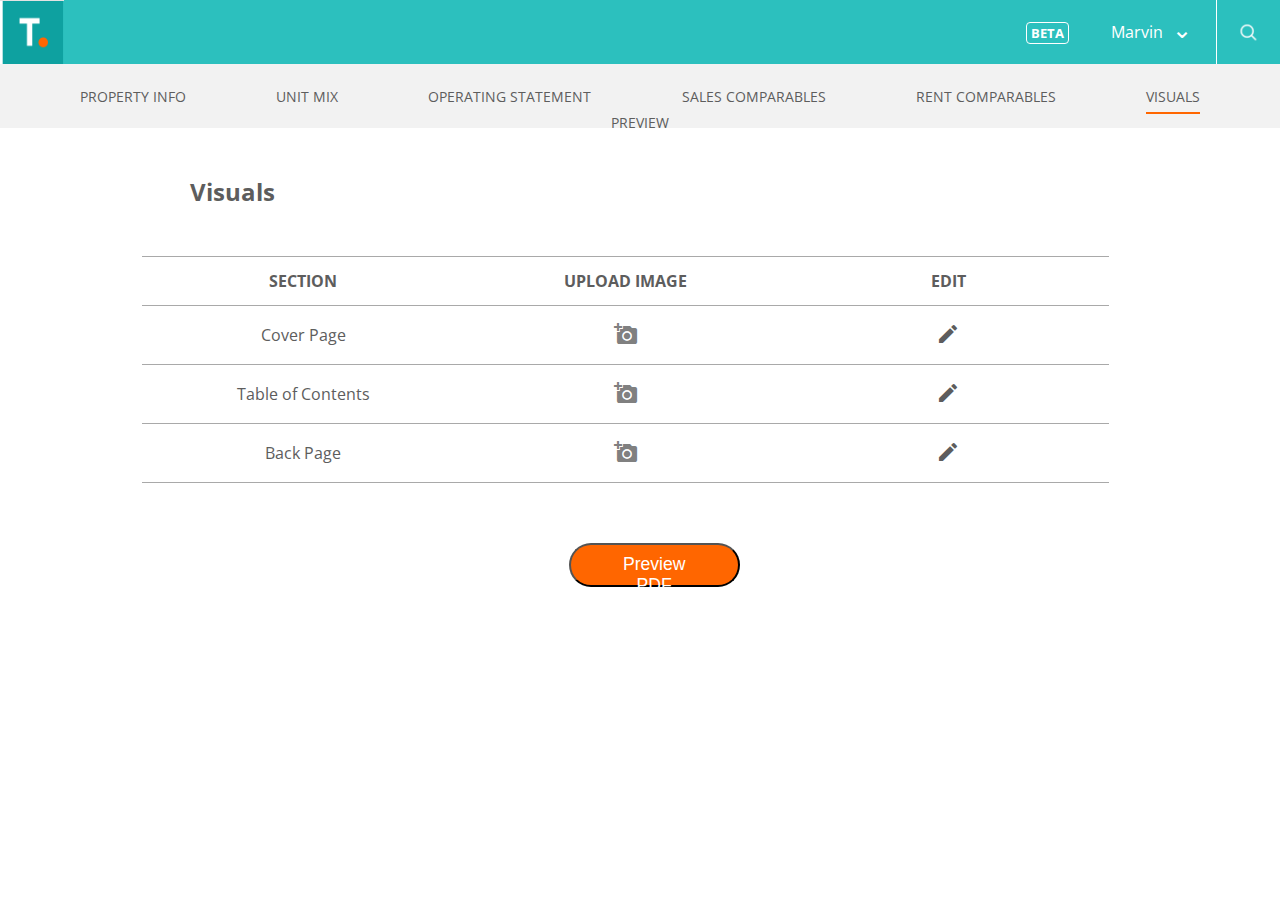
<file: visuals.html>
<!DOCTYPE HTML>
<html>
	<head>
		<title></title>
		<meta charset="utf-8" />
		<meta name="viewport" content="width=device-width, initial-scale=1" />
		<link href="https://fonts.googleapis.com/css?family=Open+Sans" rel="stylesheet">
        <link href="https://fonts.googleapis.com/icon?family=Material+Icons" rel="stylesheet">
		<link rel="stylesheet" href="my.css" />
	</head>
	<body>
		<header>
            <div class="header-image"  id="logo-small" onclick="location.href='index.html';">
                <img class="header-image" src="t-logo-small.png" alt="Your logo here" />
            </div>
			<div id="menu">
                <div id="label">BETA</div>
                Marvin
				<div id="symbol">&#8964;</div>
                <div class="header-image" id="search">
                    <img class="header-image"  src="search-icon.png" alt="Seach" />
                </div>
			</div> 
		</header>
		<header id="sub-header">
			<nav>
				<ul>
					<li><a href="property-info.html">PROPERTY INFO</a></li>
					<li><a href="unit-mix.html">UNIT MIX</a></li>
					<li><a href="operating-statement.html">OPERATING STATEMENT</a></li>
					<li><a href="sales-comparables.html">SALES COMPARABLES</a></li>
					<li><a href="rent-comparables.html">RENT COMPARABLES</a></li>
					<li id="selected"><a>VISUALS</a></li>
					<li><a href="preview.html">PREVIEW</a></li>
				</ul>
			</nav>
        </header>
        <div class="wrapper">
            <h1>Visuals</h1>
            <table>
                <tr class="bold">
                    <th>SECTION</th>
                    <th>UPLOAD IMAGE</th>
                    <th>EDIT</th>
                </tr>
                <tr>
                    <td>Cover Page</td>
                    <td>
						<label class="reset-box">
							<img class="hidden" id="cover-img"></img>
							<input type="file" class="save hidden" id="cover">
							<i class="large material-icons" id="cover-i">add_a_photo</i>
						</label>
					</td>
                    <td><i class="medium material-icons">edit</i></td>
                </tr>
                <tr>
                    <td>Table of Contents</td>
                    <td>
						<label class="reset-box">
							<img class="hidden" id="toc-img"></img>
							<input type="file" class="save hidden" id="toc">
							<i class="large material-icons" id="toc-i">add_a_photo</i>
						</label>
					</td>
                    <td><i class="medium material-icons">edit</i></td>
                </tr>
                <tr>
                    <td>Back Page</td>
                    <td>
						<label class="reset-box">
							<img class="hidden" id="bp-img"></img>
							<input type="file" class="save hidden" id="bp">
							<i class="large material-icons" id="bp-i">add_a_photo</i>
						</label>
					</td>
                    <td><i class="medium material-icons">edit</i></td>
                </tr>
			</table>
            <button class="save" type="submit" onclick="location.href='preview.html';">Preview PDF</button>
		</div>
		<script>
			const coverPage = document.querySelector('#cover')
			const coverImg = document.querySelector('#cover-img')
			const coverIcon = document.querySelector('#cover-i')

			const toc = document.querySelector('#toc')
			const tocImg = document.querySelector('#toc-img')
			const tocIcon = document.querySelector('#toc-i')

			const backPage = document.querySelector('#bp')
			const backPageImg = document.querySelector('#bp-img')
			const backPageIcon = document.querySelector('#bp-i')
			
			coverPage.addEventListener('input', makeLoadImage(coverImg, coverIcon))
			toc.addEventListener('input', makeLoadImage(tocImg, tocIcon))
			backPage.addEventListener('input', makeLoadImage(backPageImg, backPageIcon))
           
		    function makeLoadImage(previewEl, button) {
				return function(evt) {
					let file = evt.target.files[0]
					let reader = new FileReader()

					reader.addEventListener('load', function(evt) {
						previewEl.src = evt.target.result
						previewEl.classList.remove('hidden')
						button.classList.add('hidden')
					})
					reader.readAsDataURL(file)
				}
		    }

		</script>
	</body>
</html>
</file>
<file: my.css>
/* Reset */

html, body, div, span, applet, object, iframe, h1, h2, h3, h4, h5, h6, p, blockquote, pre, a, abbr, acronym, address, big, cite, code, del, dfn, em, img, ins, kbd, q, s, samp, small, strike, strong, sub, sup, tt, var, b, u, i, center, dl, dt, dd, ol, ul, li, fieldset, form, label, legend, table, caption, tbody, tfoot, thead, tr, th, td, article, aside, canvas, details, embed, figure, figcaption, footer, header, hgroup, menu, nav, output, ruby, section, summary, time, mark, audio, video {
    margin: 0;
    padding: 0;
    border: 0;
    font-size: 100%;
    font: inherit;
    vertical-align: baseline;
}

article, aside, details, figcaption, figure, footer, header, hgroup, menu, nav, section {
    display: block;
}

body {
    line-height: 1;
    padding-bottom: 2em;
}

ol, ul {
    list-style: none;
}

blockquote, q {
    quotes: none;
}

blockquote:before, blockquote:after, q:before, q:after {
    content: '';
    content: none;
}

table {
    border-collapse: collapse;
    border-spacing: 0;
}

body {
    -webkit-text-size-adjust: none;
}

/* Box Model */

*, *:before, *:after {
    -moz-box-sizing: border-box;
    -webkit-box-sizing: border-box;
    box-sizing: border-box;
}

/* Make clickable elements have a pointer cursor */
button, .header-image {
    cursor: pointer;
}

/* General  */
body {
    font-family: "Open Sans", sans-serif;
    color:#5D5D5D;
}

/* Header and sub-header */
header {
    width: 100%;
    height: 4em;
    background-color: #2CC0BE;
}

header div {
    display: inline-block;
    color: white;
}

.header-image {
    display: inline-block;
    height: 4em;
    width: 4em;
}

nav ul {
    position: relative;
    top: 1.5em;
    text-align: center;
}

nav ul li {
    display: inline-block;
    margin-left: 3em;
    margin-right: 3em; 
    padding-bottom: 0.5em;
    font-size: 0.9em;
    border-bottom: 2px solid transparent;
}

nav ul li:hover {
    border-bottom-color: #FF6600;
}

nav ul li a {
    color: #5D5D5D;
    text-decoration: none;
}

#selected {
   border-bottom-color: #FF6600;
}

#sub-header {
    background-color: #F2F2F2;
}

#menu {
    float: right;
}

#label {
    margin: auto 3em;
    border: 1px solid white;
    border-radius: 4px;
    font-weight: bold;
    padding: 0.3em;
    font-size: 0.8em;
}

#symbol {
    margin-top: 0.7em;
    margin-right: 1em;
    margin-left: 0.2em;
    font-size: 150%;
}

#logo-small {
    margin-left: 0;
}

#search {
    float: right;
    margin-right: 0;
}

/* Grid Content */
.wrapper {
    display: grid;
    grid-template-columns: 1fr 3fr 3fr 2fr;
    grid-template-rows: 8em auto 1em 1fr 1fr;
  }

.two-columns {
    display: grid;
    grid-template-columns: 3fr 1fr;
    grid-template-rows: 1fr 9fr;
    grid-template-areas: 
        "top    right"
        "left   right";
    height: 100vh;
}

.two-rows {
    display: grid;
    grid-template-columns: 1.5fr 7fr 2fr;
    grid-template-rows: 1fr 9fr;
    height: 100vh;
}

iframe {
    grid-column-start: 2;
    grid-column-end: 3;
    grid-row-start: 2;
    grid-row-end: 3; 
}

aside {
    grid-area: right;
}

aside table {
    margin: 2em;
}

aside th {
   min-width: 2em;
}

aside thead tr {
    border: none;
}

aside td {
    min-width: 2em;
}

#tc-header {
    grid-area: top;
    height: 3em;
    line-height: 3em;
    margin-left: 7em;
}

h1 {
    width: 50%;
    margin: auto;
    margin-left: 2em;
    font-size: 1.5em;
    font-weight: bold;
    grid-column-start: 2;
    grid-column-end: 3;
    grid-row-start: 1;
    grid-row-end: 2;
}

/* Tables */
table {
    margin: 0;
    width: 85%;
    grid-column-start: 2;
    grid-column-end: 5;
    grid-row-start: 2;
    grid-row-end: 3;
}

tr {
  height: 3em;
  border-top: 1px solid darkgray;
  border-bottom: 1px solid darkgray;
}

td input, tr input {
  font-size: 0.9em;
  width: 3em;
  align-content: center;
  border: none;
}

td input[disabled] {
  background-color: transparent;
  color: #5D5D5D;
}

th, td {
  height: 3em;
  min-width: 15em;
  padding: 1em;
  text-align: center;
  vertical-align: middle;
}

td button {
  max-height: 2.5em;
  border-radius: 100px;
  color: white;
  font-size: 0.9em;
  padding: 0.5em 1em;
  margin: 0em;
  background-color: #FF6600;
}

.percent {
  padding: 0.2em 0.7em;
  border-radius: 15px;
}

.setting {
    min-width: 3em;
    padding: 0;
}

.narrow {
  min-width: 3em;
  width: 3em;
}

.total {
    background-color: #D8D8D8;
}

.sub-section {
    font-size: 1.2em;
    font-weight: bold;
}

#os {
    margin: auto auto auto 10em;
    grid-area: left;
    font-size: 0.9em;           
    text-align: left;
}

/* Forms */
form {
  width: 50%;
  margin: 0 auto;
}

.popup-form {
    margin: auto;
    margin-left: 0;
    margin-top: 0;
    grid-column-start: 2;
    grid-column-end: 5;
    grid-row-start: 4;
    grid-row-end: 5;
    padding: 0.5em 0.8em;
    vertical-align: middle;
    align-content: left;
}

#form-left {
    grid-column-start: 2;
    grid-column-end: 3;
    grid-row-start: 2;
    grid-row-end: 3;
}

#form-right {
    grid-column-start: 3;
    grid-column-end: 4;
    grid-row-start: 2;
    grid-row-end: 3;
    margin-top: 4.5em;
    margin-left: 4em;
}

/* popup forms */
#form-1 {
    float: left;
    margin-left: 6em;
    width: 23%;
}

#form-2 {
    float: left;
    margin-left: 1.5em;
    width: 18%;

}

#form-3 {
    float: left;
    margin-left: 3em;
    width: 18%;

}

#form-4 {
    float: left;
    margin-left: 1.5em;
    width: 18%;
}

#form-5 {
    float: left;
    margin-left: 1.5em;
    width: 40%;
    display: flex;
}

#right {
    margin-left: 30em;
}

label {
  display: block;
  width: 40em;
  color: gray;
  margin: 2em 0;
}

label div {
  display: block;
  font-size: 0.8em;
  margin-bottom: 0.2em;
}

label:hover div {
  color: #2CC0BE;
  display: block;
}

label:hover {
  color: gray;
}

input {
  width: 20em;
  border: none;
  outline: none;
  font-size: 1em;
  padding: 0.2em 0;
  border-bottom: 2px solid gray;
  color: #5D5D5D;
  font-family: "Open Sans", sans-serif;
  font-size: 1rem;
}

.inline-edit {
  padding: 0;
  width: 5em;
  text-align: right;
}

input[disabled].inline-edit {
  border-bottom: none;
} 

input:not([disabled]).inline-edit {
    border: inset 1px gray;
    padding-left: 0.25em;
}

label:hover input {
  color:gray;
  border-bottom: 2px solid #2CC0BE;
}

.box {
  display: flex;
  flex: wrap;
  grid-column-start: 2;
  grid-column-end: 3;
}

.half-size {
  width: 9em;
  margin-right: 5em;
}

.side-form {
    margin-top: 1em; 
    margin-left: 2em; 
    line-height: 3em; 
    font-size:1.5em;
}

#os-right {
  background-color: #D8D8D8;
  border-bottom: 2px solid gray;
  width: 8em;
  font-size: 1.5em;
  font-weight: bold;
  text-align: center;
}

#add-more {
    margin: auto;
    margin-left: 0;
    margin-top: 0;
    max-height: 4.3em;
    width: 85%;
    grid-column-start: 2;
    grid-column-end: 5;
    grid-row-start: 4;
    grid-row-end: 5;
    padding: 0.5em 0.8em;
    border: 1px dashed darkgray;
    border-radius: 20px;
    vertical-align: middle;
}

.add-more-content {
    margin: auto;
    height: 2.5em;
    padding: 0.8em;
    text-align: left;
    display: inline-block;
}

span.add-more-content {
    margin-left: 2.5em;
    margin-top: 0.7em;
}

button {
  max-height: 2.5em;
  border-radius: 100px;
  color: white;
  font-size: 1.1em;
  background-color: #FF6600;
}

button + span {
    display: inline-block;
    min-width: 1.5em;
}

img {
   width: 200px;
   display: inline-block;
   vertical-align: middle;
}

/* Pop-ups */
.expanded {
  min-height: 25em;
}

.resized {
  grid-template-rows: 8em 3fr 1em 1em 1em;
}

/* Button sub-types */
.save {
  grid-column-start: 3;
  grid-column-end: 4;
  grid-row-start: 5;
  grid-row-end: 6;
  width: 40%;
  vertical-align: middle;
  margin: auto 0;
  padding: 0.5em 2em;
}

.status {
  vertical-align: middle;
  margin-right: 4em;
  font-size: 0.9em;
  padding: 0.1em 1em;
  width: 120px;
}

.add {
    vertical-align: middle;
    padding: 0.5em 2em;
    margin-left: 30.5em;
}

#rent {
    margin-left: 1em;
    margin-top: 7em; 
}

#completed {
  background-color: #18D33F;
}

#operating-statement {
    margin-left: 35em;
    margin-top: 1em;
    width: 15em;
}

#property-info {
  grid-row-start: 3;
  grid-row-end: 4;
}

#plus {
    width: 2.5em;
    text-align: center;
    font-size: 1.3em;
    font-weight: bold;
    border: 1px dashed darkgray;
    border-radius: 25%;
    float: left;
}

#header {
    vertical-align: middle;
    padding: 0.5em 2em;
    margin-right: 2em;
    margin-top: 2.1em;
    float: right;
} 

.auto-margin {
  margin: auto;
}

/* home page layout */
.home {
    display: grid;
    grid-template-columns: 1fr 1fr 1fr;
    grid-template-rows: 1fr 1fr 1fr;
    grid-row-gap: 3em;
    grid-column-gap: 2em;
    margin: 5em 8em 1em;
  }

.preview-box {
  width: 90%;
  height: 14em; 
  padding: 0.5em;
  background-color: #F2F2F2;
  align-content: center;
  display: inline-block;
  margin: auto;
  box-shadow: 0 1.5px 7px 0 rgba(0,0,0,0.25);
}

#large-sub-header {
  background-color: #F2F2F2;
  height: 8em;
}

#index {
    height: 100%;
    padding: 2.1em 3.5em;
    vertical-align: middle;
    font-size: 1.5em;
    font-weight: bold;
    color: #5D5D5D;
}

.preview-title {
  margin: 1em;
  margin-bottom: 0.5em;
  font-weight: bold;
  font-size: 1.1em;
  color: #4C4C4C;
}

.preview-content {
  margin: 1.5em;
  margin-top: 0;
  font-size: 0.95em;
}

.preview-content span {
  float: left;
  line-height: 1.1em;
  margin-right: 2em;
}

#price {
    font-size: 1.7em;
    float: right;
}

br {
    line-height: 1.3em;
}

/* utility classes */

.hidden {
    display: none;
}

.buttonize {
  max-height: 2.5em;
  border-radius: 100px;
  border: none;
  color: white;
  font-size: 0.9em;
  padding: 0.5em 1.3em 0.7em 1em;
  line-height: 0.9em;
  margin: 0em;
  background-color: #FF6600;
}

.down-arrow {
  -moz-appearance:none; /* Firefox */
  -webkit-appearance:none; /* Safari and Chrome */
  appearance:none;  

  background-image:
    linear-gradient(45deg, transparent 50%, white 50%),
    linear-gradient(135deg, white 50%, transparent 50%),
    linear-gradient(to right, transparent, transparent);
  background-position:
    calc(100% - 12px) calc(1em + 2px),
    calc(100% -  7px) calc(1em + 2px),
    100% 0;
  background-size:
    5px 5px,
    5px 5px,
    2.5em 2.5em;
  background-repeat: no-repeat;    
}

.l-align {
    text-align: left;
}

.l-margin {
  margin-left: 3em;
}

.bold {
    font-weight: bold;
}

.ita {
    font-style: italic;
}

.more-padding {
    padding-bottom: 2em;
}

.reset-box {
    width: auto;
    margin: 0;
}
</file>
